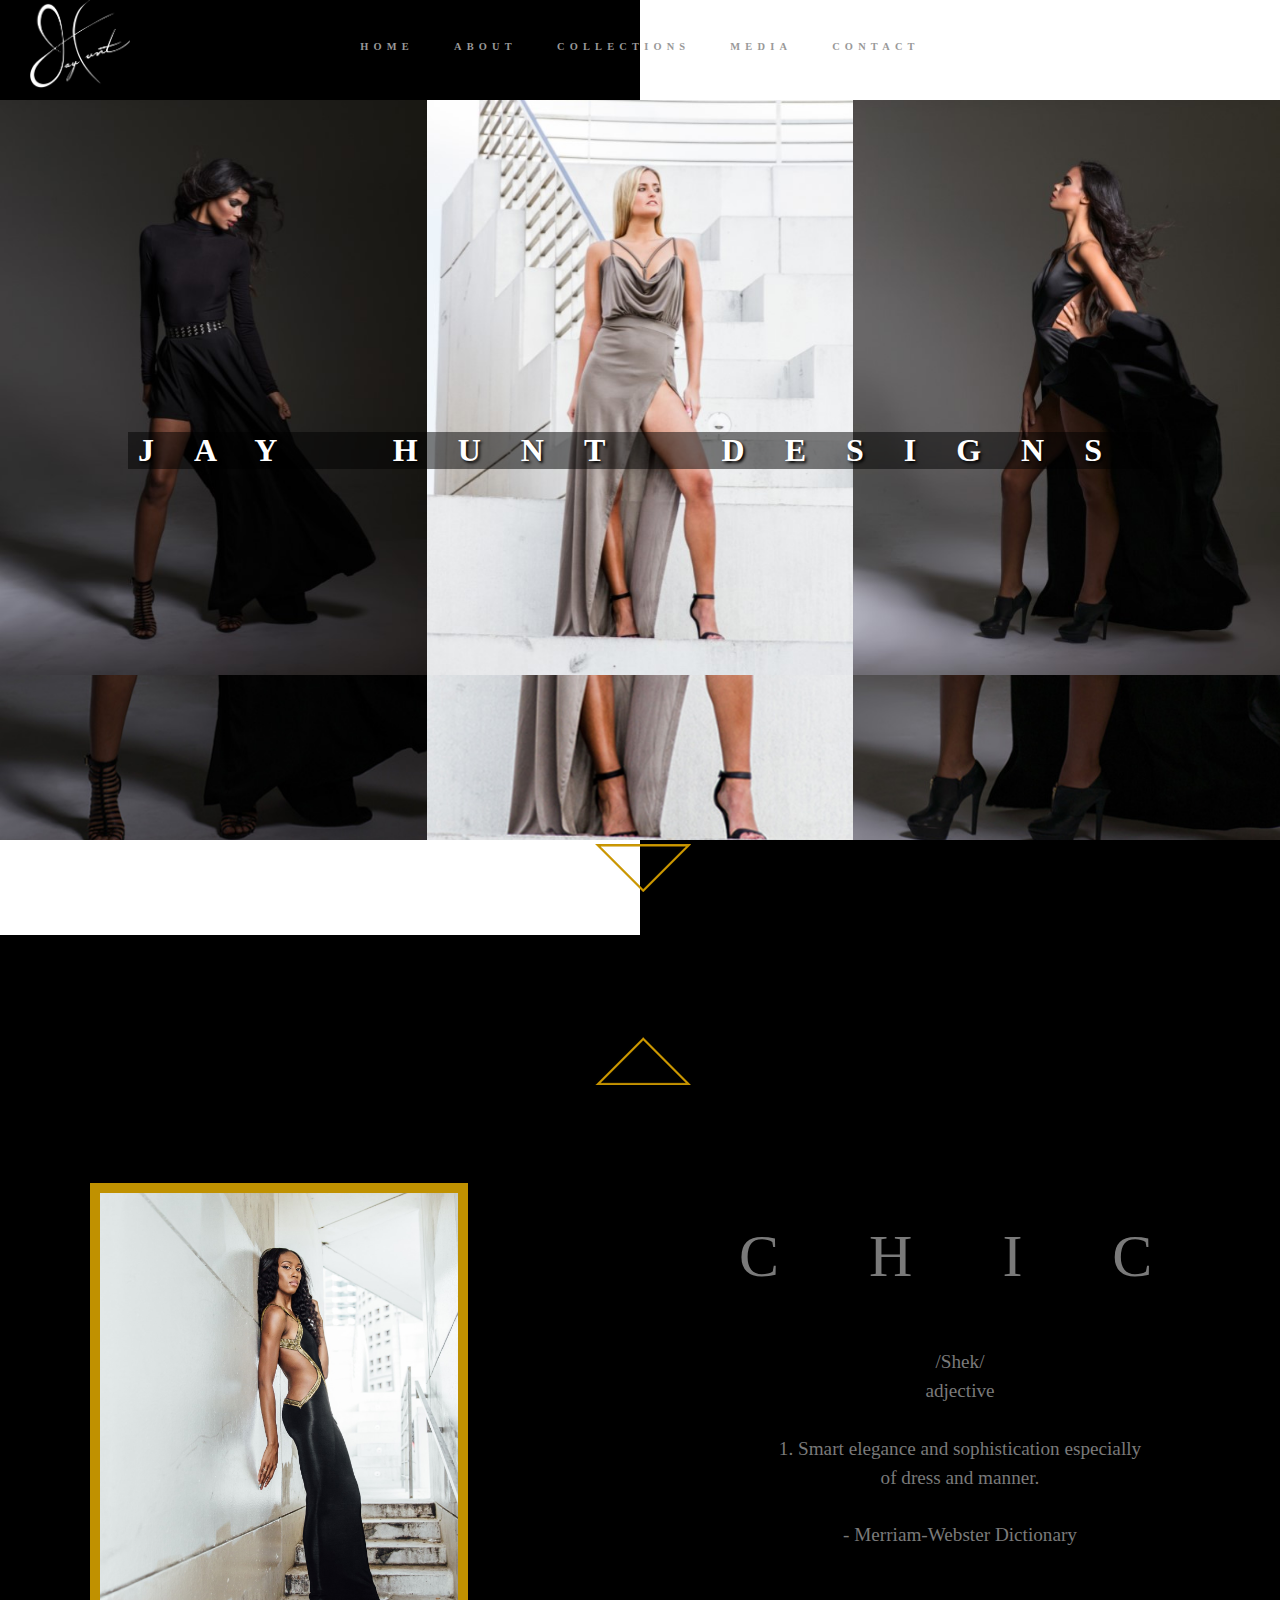
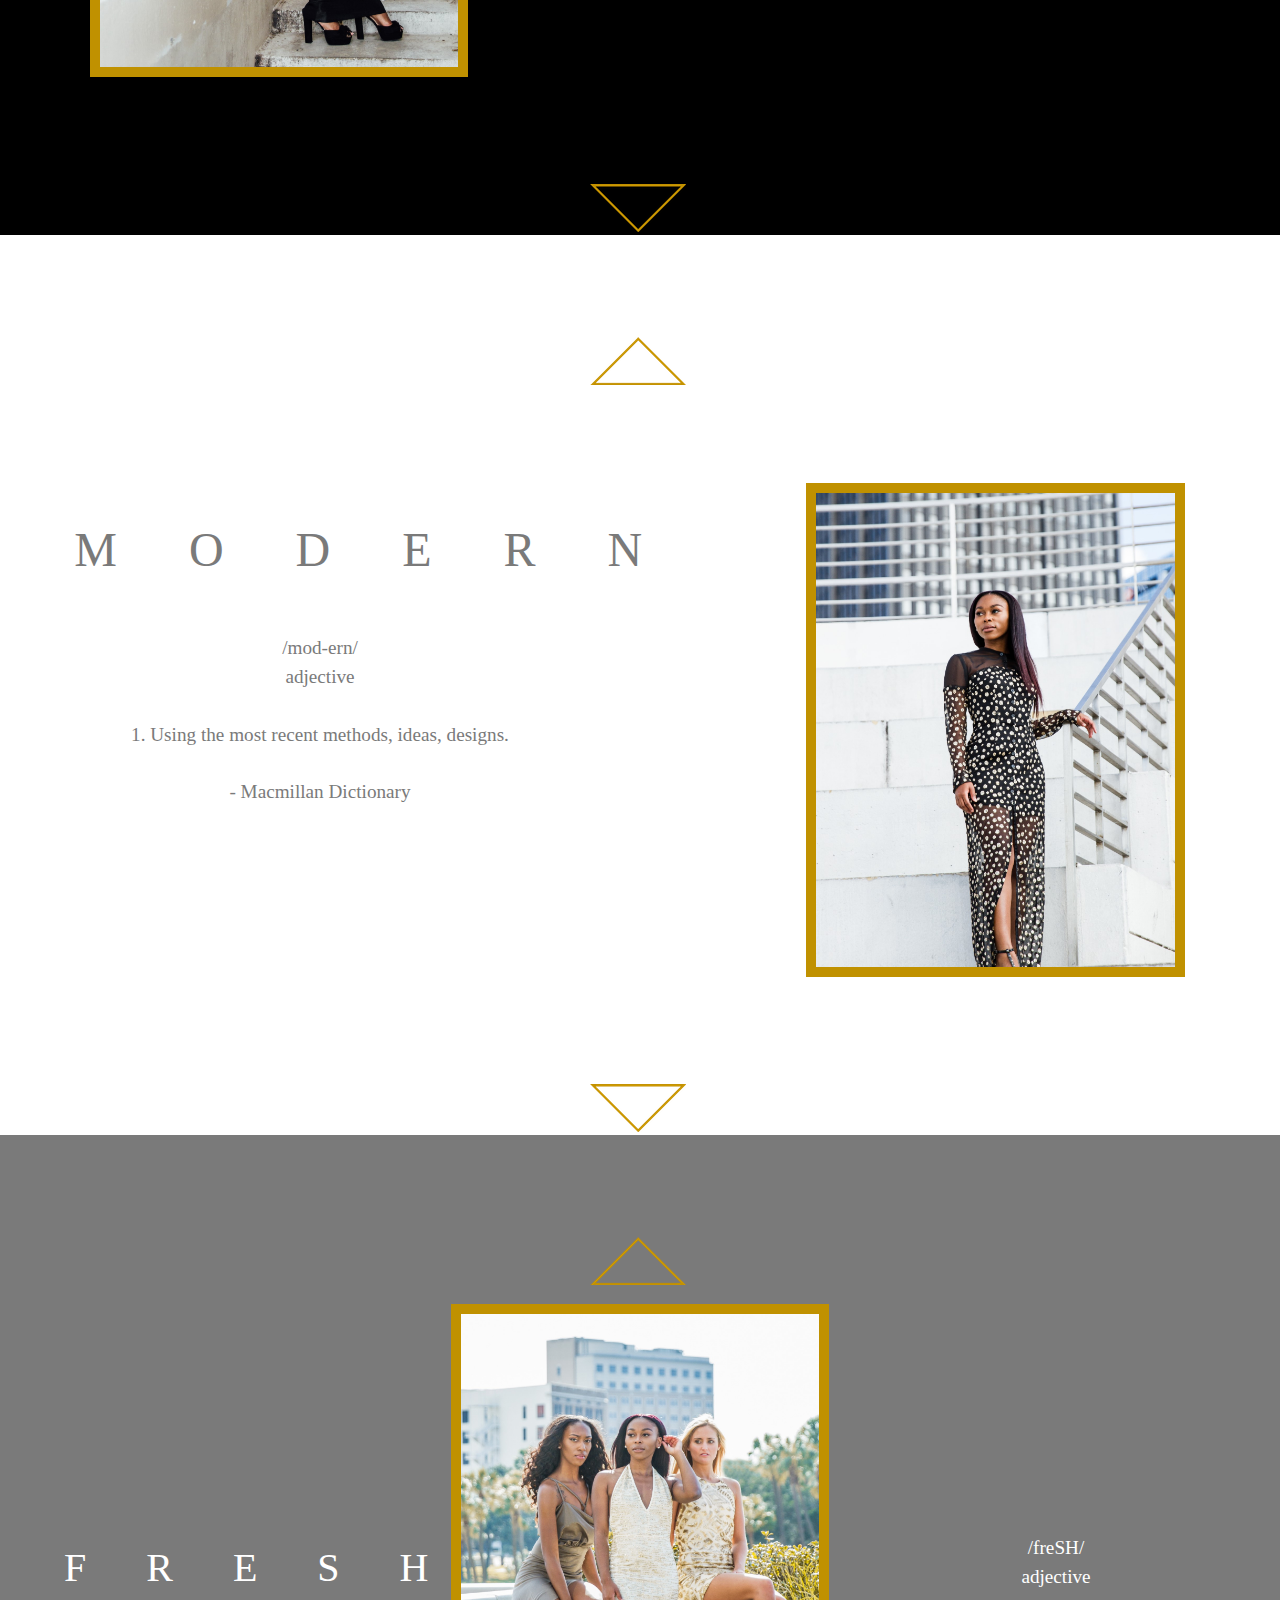
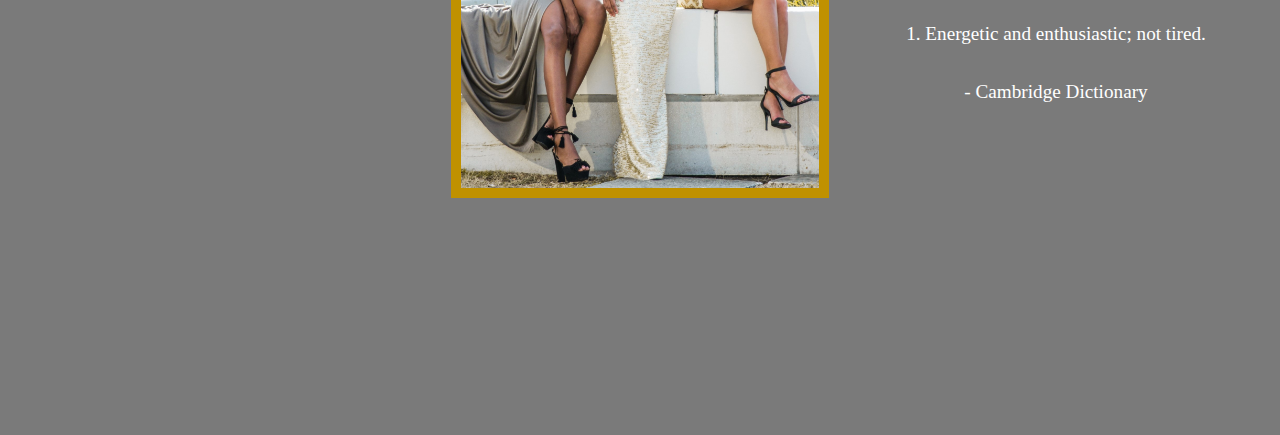
<file: index.html>
<!DOCTYPE html>

<html en-US>

<head>
    <meta charset="utf-8"/>
    <meta name="viewport" content="width=device-width, initial-scale=1.0"/>
    <meta name="author" content="Sharp 9 Media"/>
    <meta name="" content=""/>
    <meta name="keywords" content=""/>
    <title>Jay Hunt Designs - Chic. Modern. Fresh.</title>
    <link rel="stylesheet" href="styles/stylesheet.css"/>
</head>

<body>
    <header>
        <div id="headerCol-left">
          <img src="images/jay-hunt-logo1.jpg" id="header-logo" alt="jay-hunt-logo"/>
        </div>
        <div id="headerCol-right">
            <a class="burger-nav"></a>
            <ul>
                <li><a href="#mediaSection" id="contact">contact</a></li>
                <li><a href="#tourSection" id="media">media</a></li>
                <li><a href="#albumsSection" id="collections">collections</a></li>
                <li><a href="#aboutSection" id="about">about</a></li>
                <li><a href="#homeSection" id="home">home</a></li>
            </ul>
        </div>
    </header>
<!-- Home page div -->    
    <div class="view" id="homeSection">
        <div id="site-title">
            <h1>jay hunt designs</h1>
        </div>
        <div class="banner-container">
            <div class="display-img" id="banner-logo">
            </div>
            <div class="display-img" id="banner-cell1">
                <img src="images/banner-cell1.jpg" id="left" alt="model-in-black1"/>
            </div>
            <div class="display-img" id="banner-cell2">
                <img src="images/banner-cell2.jpg" id="center" alt="model-in-grey"/>
            </div>
            <div class="display-img" id="banner-cell3">
                <img src="images/banner-cell3.jpg" id="right" alt="model-in-black2"/>
            </div>
        </div>
        <div class="navTri" id="downChic">
            <a href="#chicSection" id="chic"><img src="images/nav-tri.png" id="scrollDownChic" alt="scroll-down-chic-section"/></a>
        </div>
        <footer-home>
            <div id="footer-left-col">
                <!-- <h6>&copy; 2017, Jay Hunt Designs<h6> -->
            </div>
            <div id="footer-right-col">
                <!-- <h6>Powered by: Sharp 9 Media.</h6> -->
            </div>
        </footer-home>
    </div>
<!-- Chic page div -->
        <div class="view" id="chicSection">
            <div class="navTri" id="upHome">
                <a href="#homeSection" id="home"><img src="images/nav-tri-up-g.png" id="scrollUpHome" alt="scroll-up-home-section"/></a>
            </div>
            <div class="left-container">
                <img src="images/pic-h01.jpg" class="def-pics" id="chic-pic1" alt="chic-pic"/>
            </div>
            <div class="right-container">
                <h2 id="chic">CHIC</h2>
                <p class="defText"><br><br>/Shek/<br>adjective<br><br>1. Smart elegance and sophistication especially<br>of dress and manner.<br><br>- Merriam-Webster Dictionary</p>
            </div>
            <div class="navTri" id="downModern">
                <a href="#modernSection" id="modern"><img src="images/nav-tri.png" id="scrollDownModern" alt="scroll-down-modern-section"/></a>
            </div>
        </div>
<!-- Modern page div -->
        <div class="view" id="modernSection">
           <div class="navTri" id="upChic">
                <a href="#chicSection" id="chic"><img src="images/nav-tri-up-g.png" id="scrollUpChic" alt="scroll-up-chic-section"/></a>
            </div>
            <div class="left-container">
                <h2 id="modern">MODERN</h2>
                <p class="defText"><br><br>/mod-ern/<br>adjective<br><br>1. Using the most recent methods, ideas, designs.<br><br>- Macmillan Dictionary</p>
            </div>
            <div class="right-container">
                <img src="images/pic-h02.jpg" class="def-pics" id="modern-pic1" alt="chic-pic"/>
            </div>
            <div class="navTri" id="downFresh">
                <a href="#freshSection" id="fresh"><img src="images/nav-tri.png" id="scrollDownFresh" alt="scroll-down-fresh-section"/></a>
            </div>
        </div>
<!-- Fresh page div -->
        <div class="view" id="freshSection">
           <div class="navTri" id="upModern">
                <a href="#modernSection" id="modern"><img src="images/nav-tri-up-g.png" id="scrollUpModern" alt="scroll-up-modern-section"/></a>
            </div>
            <div class="left-container" id="fresh-left">
                <h2 id="fresh">FRESH</h2>
            </div>
            <div class="center-container" id="fresh-center">
                <img src="images/pic-h03.jpg" class="def-pics" id="fresh-pic1" alt="fresh-pic"/>
            </div>
            <div class="right-container" id="fresh-right">
                <p class="defText" id="fresh"><br><br>/freSH/<br>adjective<br><br>1. Energetic and enthusiastic; not tired.
                <br><br>- Cambridge Dictionary</p>
            </div>
        </div>

    <script src="http://code.jquery.com/jquery-1.11.3.min.js"></script>
    <script src="scripts/jquery-3.1.1.min.js"></script>
    <script src="scripts/menu.js"></script>
    <script src="scripts/script.js"></script>

</body>

</html>
</file>
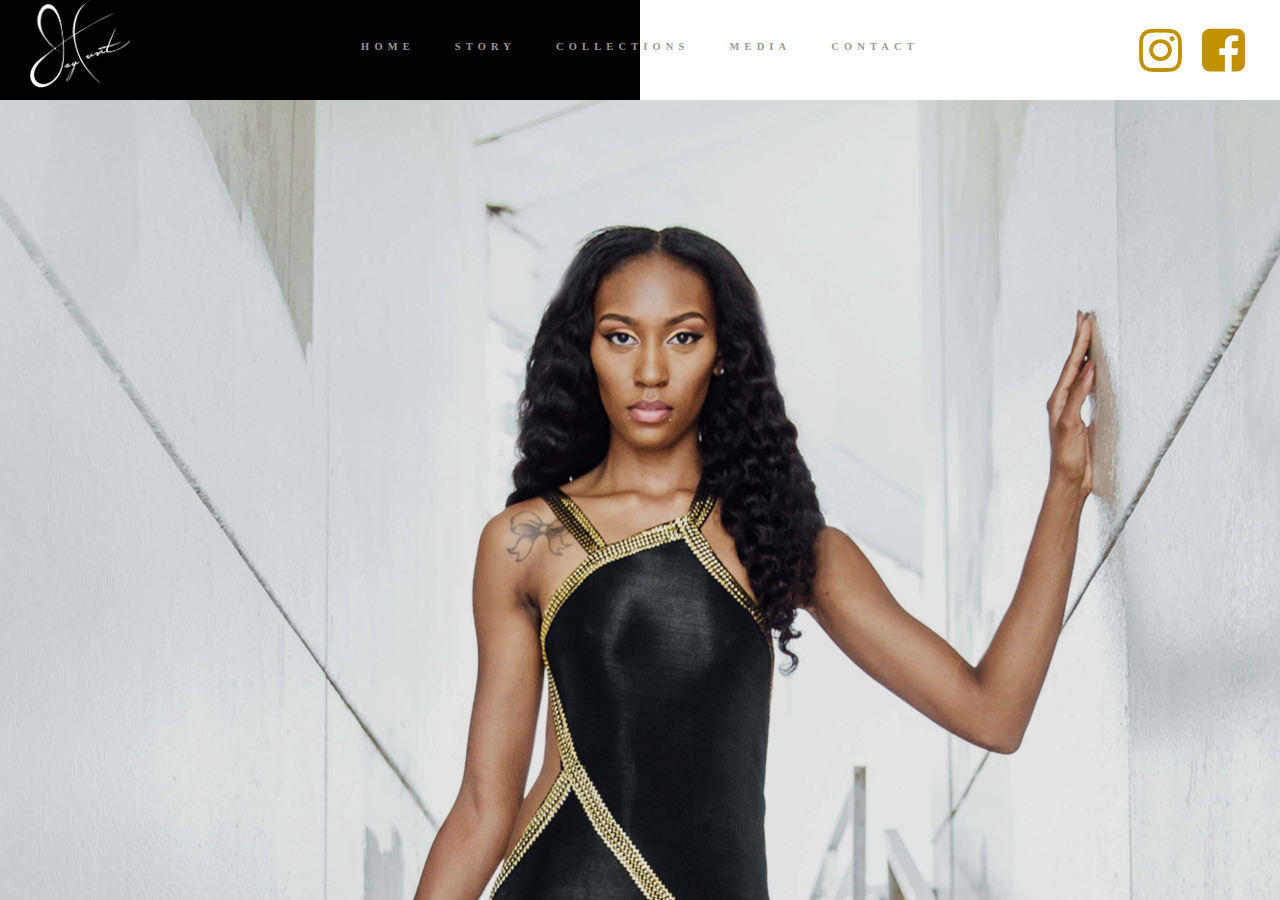
<file: contact.html>
<!DOCTYPE html>

<html en-US>

<head>
    <meta charset="utf-8"/>
    <meta name="viewport" content="width=device-width, initial-scale=1.0"/>
    <meta name="author" content="Sharp 9 Media"/>
    <meta name="keywords" content="fashion, jay hunt designs, lakeland fashion, florida fashion, orlando fashion, tampa fashion, miami fashion, sevyn streeter fashion, fashion designer, jasmine hunter"/>
    <title>Jay Hunt Designs - Contact Us</title>
    <link rel="stylesheet" href="styles/stylesheet.css"/>
    <link rel="stylesheet" href="css/font-awesome.css"/>
</head>

<body>
    <header>
        <div id="headerCol-left">
          <img src="images/jay-hunt-logo1.jpg" id="header-logo" alt="jay-hunt-logo"/>
        </div>
        <div id="headerCol-right">
            <a class="burger-nav"></a>
            <ul>
                <li><a href="contact.html" id="contact">contact</a></li>
                <li><a href="media.html" id="media">media</a></li>
                <li><a href="collections.html" id="collections">collections</a></li>
                <li><a href="story.html" id="story">story</a></li>
                <li><a href="index.html" id="home">home</a></li>
            </ul>
            <div class="social-media">
                <!--<a href="#"><i class="fa fa-twitter-square" aria-hidden="true"></i></a>-->
                <a href="https://www.facebook.com/JayHuntDesigns" target="_blank"><i class="fa fa-facebook-square" aria-hidden="true"></i></a>
                <a href="https://www.instagram.com/jayhuntdesigns" target="_blank"><i class="fa fa-instagram" aria-hidden="true"></i></a>
            </div>
        </div>
    </header>
    <!-- Main Content -->
    <div class="view" id="contact">
        <div class="overlay">
            <div class="textbox-popup" id="contact-text">
                <h3 id="contact-heading">Contact</h3>
                <p>Phone: (863) 602-2342
                <br>
                <a href="mailto:jayhuntdesigns@gmail.com" id="email-link">Email: jayhuntdesigns@gmail.com</a></p>
                <a href="mailto:jayhuntdesigns@gmail.com"><i class="fa fa-envelope" aria-hidden="true"></i></a>
            </div>
        </div>
    </div>
<!-- SCRIPTS -->
    <script src="scripts/jquery-3.1.1.min.js"></script>
    <script src="scripts/menu.js"></script>
    <script src="scripts/script.js"></script>
</body>

</html>
</file>
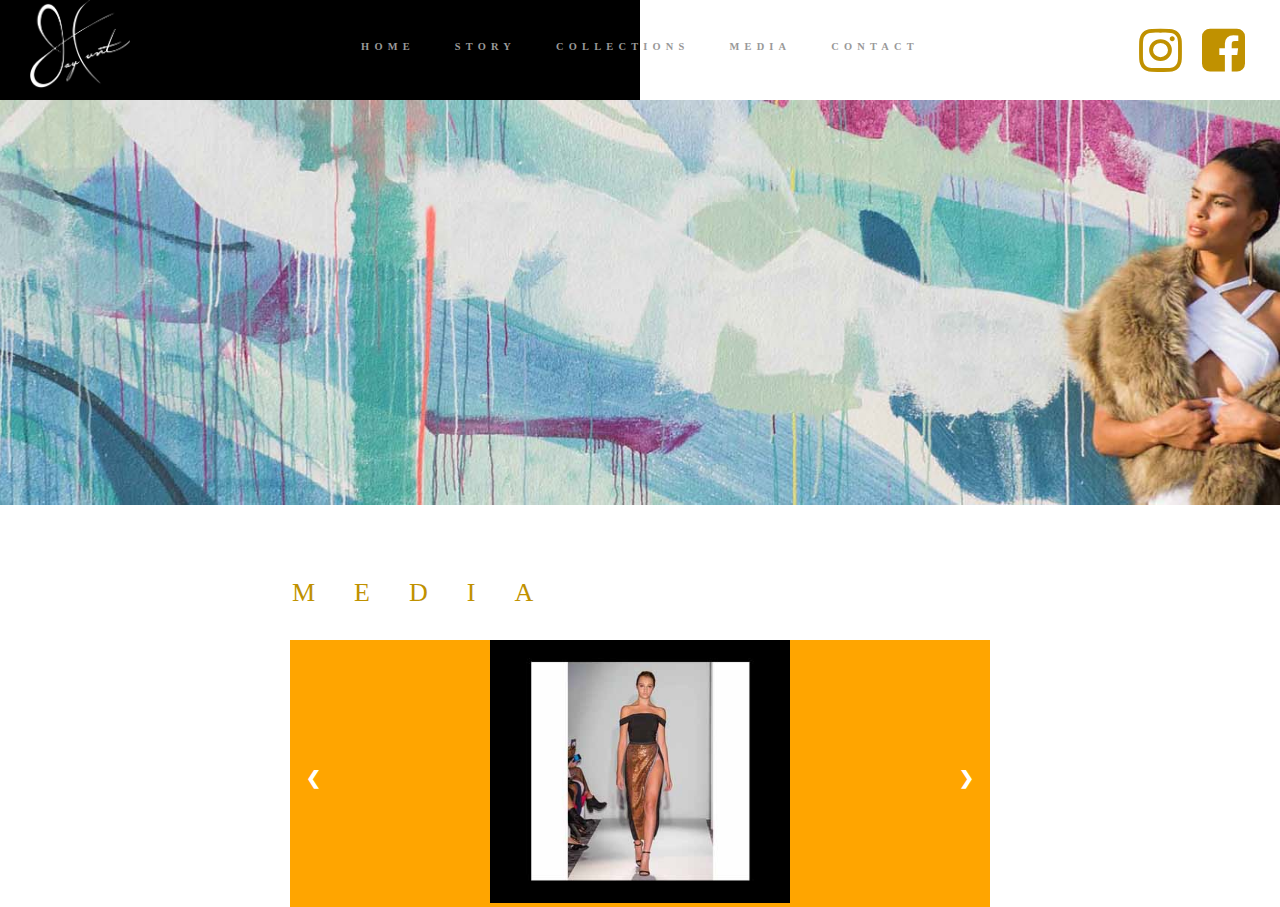
<file: media.html>
<!DOCTYPE html>

<html en-US>

<head>
    <meta charset="utf-8"/>
    <meta name="viewport" content="width=device-width, initial-scale=1.0"/>
    <meta name="author" content="Sharp 9 Media"/>
    <meta name="keywords" content="fashion, jay hunt designs, lakeland fashion, florida fashion, orlando fashion, tampa fashion, miami fashion, sevyn streeter fashion, fashion designer, jasmine hunter"/>
    <title>Jay Hunt Designs - Galleries, Celebrities and More</title>
    <link rel="stylesheet" href="styles/stylesheet.css"/>
    <link rel="stylesheet" href="css/font-awesome.css"/>
</head>

<body>
    <header>
        <div id="headerCol-left">
          <img src="images/jay-hunt-logo1.jpg" id="header-logo" alt="jay-hunt-logo"/>
        </div>
        <div id="headerCol-right">
            <a class="burger-nav"></a>
            <ul>
                <li><a href="contact.html" id="contact">contact</a></li>
                <li><a href="media.html" id="media">media</a></li>
                <li><a href="collections.html" id="collections">collections</a></li>
                <li><a href="story.html" id="story">story</a></li>
                <li><a href="index.html" id="home">home</a></li>
            </ul>
            <div class="social-media">
                <!--<a href="#"><i class="fa fa-twitter-square" aria-hidden="true"></i></a>-->
                <a href="https://www.facebook.com/JayHuntDesigns" target="_blank"><i class="fa fa-facebook-square" aria-hidden="true"></i></a>
                <a href="https://www.instagram.com/jayhuntdesigns" target="_blank"><i class="fa fa-instagram" aria-hidden="true"></i></a>
            </div>
        </div>
    </header>
    <div class="header-banner" id="media-page">
    </div>
    <div class="textbox" id="media-text">
        <h3>MEDIA</h3>
    </div>
<!-- Slide Show -->
    <div class="main-content-container">
    <div class="slideshow-container">
        <div class="mySlides fade">
            <img class="slidePic" src="images/media01.jpg" style="width:100%">
        </div>
        <div class="mySlides fade">
            <img class="slidePic" src="images/media02.jpg" style="width:100%">
        </div>
        <div class="mySlides fade">
            <img class="slidePic" src="images/media03.jpg" style="width:100%">
        </div>
         <div class="mySlides fade">
            <img class="slidePic" src="images/media04.jpg" style="width:100%">
        </div>
        </div>

        <a class="prev" onclick="plusSlides(-1)">&#10094;</a>
        <a class="next" onclick="plusSlides(1)">&#10095;</a>
    </div>
<!-- SCRIPTS -->
    <script src="scripts/jquery-3.1.1.min.js"></script>
    <script src="scripts/menu.js"></script>
    <script src="scripts/script.js"></script>
</body>

</html>
</file>
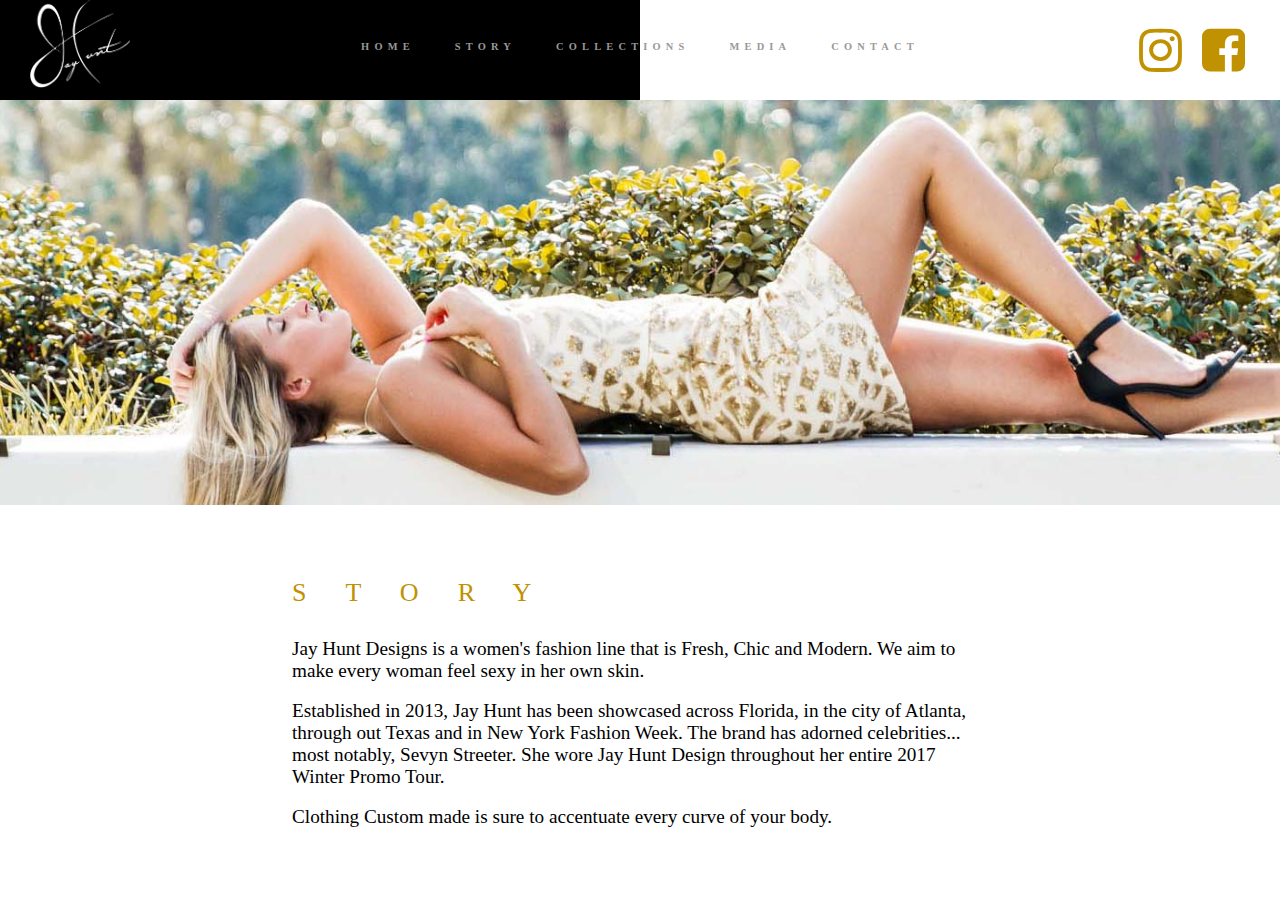
<file: story.html>
<!DOCTYPE html>

<html en-US>

<head>
    <meta charset="utf-8"/>
    <meta name="viewport" content="width=device-width, initial-scale=1.0"/>
    <meta name="author" content="Sharp 9 Media"/>
    <meta name="keywords" content="fashion, jay hunt designs, lakeland fashion, florida fashion, orlando fashion, tampa fashion, miami fashion, sevyn streeter fashion, fashion designer, jasmine hunter"/>
    <title>Jay Hunt Designs - Our Story</title>
    <link rel="stylesheet" href="styles/stylesheet.css"/>
    <link rel="stylesheet" href="css/font-awesome.css"/>
</head>

<body>  
    <header>
        <div id="headerCol-left">
          <img src="images/jay-hunt-logo1.jpg" id="header-logo" alt="jay-hunt-logo"/>
        </div>
        <div id="headerCol-right">
            <a class="burger-nav"></a>
            <ul>
                <li><a href="contact.html" id="contact">contact</a></li>
                <li><a href="media.html" id="media">media</a></li>
                <li><a href="collections.html" id="collections">collections</a></li>
                <li><a href="story.html" id="story">story</a></li>
                <li><a href="index.html" id="home">home</a></li>
            </ul>
            <div class="social-media">
                <!--<a href="#"><i class="fa fa-twitter-square" aria-hidden="true"></i></a>-->
                <a href="https://www.facebook.com/JayHuntDesigns" target="_blank"><i class="fa fa-facebook-square" aria-hidden="true"></i></a>
                <a href="https://www.instagram.com/jayhuntdesigns" target="_blank"><i class="fa fa-instagram" aria-hidden="true"></i></a>
            </div>
        </div>
    </header>
        <div class="header-banner" id="story-page">
        </div>
        <div class="textbox" id="about-text">
            <h3>STORY</h3>
            <p>Jay Hunt Designs is a women's fashion line that is Fresh, Chic and Modern. We aim to make every woman feel sexy in her own skin.</p> 
            <br/>
            <p>Established in 2013, Jay Hunt has been showcased across Florida, in the city of Atlanta, through out Texas and in New York Fashion Week. The brand has adorned celebrities... most notably, Sevyn Streeter. She wore Jay Hunt Design throughout her entire 2017 Winter Promo Tour.</p>
            <br>
            <p>Clothing Custom made is sure to accentuate every curve of your body.</p>
        </div>
<!-- SCRIPTS -->
    <script src="scripts/jquery-3.1.1.min.js"></script>
    <script src="scripts/menu.js"></script>
    <script src="scripts/script.js"></script>
</body>

    </html>
</file>
<file: styles/stylesheet.css>
/* ========== Browser Reset ========== */

html, body, div, span, applet, object, iframe,
h2, h3, h4, h5, h6, p, blockquote, pre,
a, abbr, acronym, address, big, cite, code,
del, dfn, em, img, ins, kbd, q, s, samp,
small, strike, strong, sub, sup, tt, var,
b, u, i, center,
dl, dt, dd, ol, ul, li,
fieldset, form, label, legend,
table, caption, tbody, tfoot, thead, tr, th, td,
article, aside, canvas, details, embed, 
figure, figcaption, footer, header, hgroup, 
menu, nav, output, ruby, section, summary,
time, mark, audio, video {
    margin: 0;
    padding: 0;
    border: 0;
    font-size: 100%;
    font: inherit;
    vertical-align: baseline;
}

html, body {
	height: 100%;
}

/*==================== Font sizings/stylings ===========================*/

h1 {
	margin: 0;
	border: 0;
	padding: 0;
	text-align: center;
	size: 1.85em;
	color: #ffffff;

	text-transform: uppercase;
	letter-spacing: 1.5em;
	word-spacing: 2em;
	text-shadow: #000000 2px 2px 3px;
}

h2 {
	margin: 0;
	border: 0;
	padding-top: 30%;
	text-align: center;
	font-size: 3.75em;
	color: #7a7a7a;
    letter-spacing: 1.5em;
	text-transform: uppercase;
}

h2#chic {
	position: relative;
	right: -6%;
}

h2#modern {
	position: relative;
	left: 2%;
}

h2#fresh {
	position: relative;
	top: 20%;
	color: #ffffff;
	font-size: 3em;
	text-align: center;
}

h3 {
    color: rgb(192, 145, 0);
    font-size: 26px;
    text-transform: uppercase;
    letter-spacing: 1.5em;
    word-spacing: 2em;
    margin-bottom: 30px;
}

h4 {
    color: #ffffff;
    font-size: 60px;
    margin-left: 15px;
    margin-bottom: 30px;
    text-shadow: 3px 4px 7px #222222;
}

p {
    font-size: 1.2em;
}

p.defText {
	color: #7a7a7a;
	font-size: 1.2em;
	text-align: center;
	line-height: 1.5em;
}

p.defText#fresh {
	position: relative;
	top: 39%;
	color: #ffffff;
}

span#white {
    color: #ffffff;
}

/* ========== MAIN ========== */

#home-overlay {
    position: absolute;
    top: 0;
    left: 0;
    height: 100%;
    width: 100%;
    background-color: red;
    overflow: hidden;
    z-index: 5000;
}

.overlay {
    width: 100%;
    height: 100%;
    background-color: rgba(0, 0, 0, .10);
    overflow: hidden;
}

img.header-banner01 {
    width: 100%;
    position: relative;
    text-align: center;
    top: 100px;
}

/* ========== KEYFRAMES ========== */

@keyframes pulse {
    0% {transform: scale(1)}
    100% {transform: scale(1.25)}
}

@keyframes turn {
  0% {transform: rotateX(0deg)}
  100% {transform: rotateX(360deg)}
}

@keyframes contactPop-up {
    0% {transform: translateY("")}
    100% {transform: translateY(-85%);}
}

/* ------------------Header and navigation bar -------------------*/

header {
	position: fixed;
	width: 100%;
	height: 100px;
	/*margin: auto;*/
	background-color: #000000;
	z-index: 2000;
	/*opacity: .5;*/
}

#headerCol-left {
	float: left;
	width: 40%;
	height: 100px;
	background-color: #000000;
	padding-left: 30px;
}

img#header-logo {
	width: 100px;
}

#headerCol-right {
	width: 50%;
	height: 100px;
    float: right;
    background-color: #ffffff;
}

#headerCol-right img {
	margin-left: 10px;
    float: right;
}

#headerCol-right img:hover {
    opacity: .50;
 
    -webkit-transition: opacity .4s;
    -moz-transition: opacity .4s;
    -o-transition: opacity .4s;
    transition: opacity .4s;
}

#headerCol-right ul {
    position: absolute;
    right: 50%;
    transform: translateX(50%);
    list-style-type: none;
    /*background-color: rgb(192, 145, 0);*/
    margin: 0;
    padding: 0;
    overflow: hidden;
}

#headerCol-right ul li {
    float: right;
}

#headerCol-right ul li a {
	display: block;
	font-size: 1em;
    font-weight: bold;
	letter-spacing: .5em;
	text-transform: uppercase;
	color: #999999;
	text-align: center;
	text-decoration: none;
	padding: 41px 25px;
}

#headerCol-right ul li:hover {
	background-color: rgb(192, 145, 0);

	-webkit-transition: background-color .4s;
    -moz-transition: background-color .4s;
    -o-transition: background-color .4s;
    transition: background-color .4s;
}

#headerCol-right ul li a:hover {
    color: #ffffff;
}

#headerCol-right i {
    position: relative;
    right: 25px;
    top: -85px;
    float: right;
    display: inline-block;
    font-size: 50px;
    padding: 10px;
    color: rgb(192, 145, 0);
}

#headerCol-right i:hover {
    color: black;
}

.social-media {
    position: absolute;
    top: 100px;
    right: 0px;
}

header:after {
	content: "";
	display: block;
	clear: both;
}

/* ------------------ Home Section -------------------*/

/*.wrapper {
	height: 100%;
	background-color: #ccc;
}*/

.view {
	height: 100%;
    width: 100%;
}

.view#homeSection {
    background-color: #000000;
}

#site-title {
	background-color: rgba(0, 0, 0, 0.50);
	position: relative;
	width: 72%;
	top: 48%;
	margin: 0 auto;
	z-index: 1000;
}

.banner-container {
	height: 88.7%;
	width: 100%;
	background-color: #000000;
}

.display-img {
	display: inline-block;
}

.display-img#banner-logo {
   display: none;
   width: 50%;
   float: left;
}

.display-img#banner-cell1 {
    position: relative;
    top: 5%;
	height: 95%;
	width: 33.33333%;
    background: url(../images/banner-cell1.jpg) center no-repeat;
    background-size: cover;
	float: left;
}

.display-img#banner-cell2 {
    position: relative;
    top: 5%;
	height: 95%;
	width: 33.33333%;
    background: url(../images/banner-cell2.jpg) center no-repeat;
    background-size: cover;
	float: left;
}

.display-img#banner-cell3 {
    position: relative;
    top: 5%;
	height: 95%;
	width: 33.33333%;
    background: url(../images/banner-cell3.jpg) center no-repeat;
    background-size: cover;
	float: left;
}

img#logo {
	display: none;
	width: 100%;
}

img#left {
	width: 100%;
}

img#center {
	width: 100%;
}

img#right {
	width: 100%;
}

.banner-container:after {
	content: "";
	display: block;
	clear: both;
}

.navTri {
    animation: pulse 1.25s both infinite;
}

.navTri#downChic {
    position: absolute;
    top: 93.8%;
    left: 47.5%;
    z-index: 100;
}

.navTri#downChic:hover {
	opacity: .5;

	-webkit-transition: opacity .4s;
    -moz-transition: opacity .4s;
    -o-transition: opacity .4s;
    transition: opacity .4s;
}

footer-home, {
    height: 100px;
    width: 100%;
    position: absolute;
    bottom: 0;
}

#footer-left-col {
    height: 100px;
    width: 50%;
    background-color: #ffffff;
    float: left;
}

#footer-right-col {
    height: 100px;
    width: 50%;
    background-color: #000000;
    float: right;
}

/* ========== Chic Section ========== */

.view#chicSection {
	background-color: #000000;
	overflow-y: hidden;
}

.navTri#upHome {
	width: 100px;
    position: relative;
    top: 11.3%;
    left: 47.5%;
}
.navTri#upHome:hover {
	opacity: .5;

	-webkit-transition: opacity .4s;
    -moz-transition: opacity .4s;
    -o-transition: opacity .4s;
    transition: opacity .4s;
}

.left-container {
	position: relative;
	top: 9%;
	left: 5%;
	width: 40%;
	height: auto;
	float: left;
}

img.def-pics {
	width: 74%;
	position: relative;
	margin: 0 auto;
	border: solid 10px rgb(192, 145, 0);
}

img.def-pics#chic-pic1 {
	left: 5%;
}

.right-container {
	position: relative;
	top: 9%;
	right: 5%;
	width: 40%;
	height: auto;
	/*background-color: rgb(192, 145, 0);*/
	float: right;
}

img.dec1 {
    position: relative;
    left: 31%;
    width: 300px;
}

.navTri#downModern {
	width: 100px;
    position: relative;
    top: 88.5%;
    margin: 0 auto;
}

.navTri#downModern:hover {
	opacity: .5;

	-webkit-transition: opacity .4s;
    -moz-transition: opacity .4s;
    -o-transition: opacity .4s;
    transition: opacity .4s;
}

img#downModern {
	margin: auto;
}

/* ========== Modern Section ==========*/

.view#modernSection {
	background-color: #ffffff;
	overflow-y: hidden;
}

.navTri#upChic {
	width: 100px;
    position: relative;
    top: 11.3%;
    margin: 0 auto;
}

.navTri#upChic:hover {
	opacity: .5;

	-webkit-transition: opacity .4s;
    -moz-transition: opacity .4s;
    -o-transition: opacity .4s;
    transition: opacity .4s;
}

img.def-pics#modern-pic1 {
	left: 20%;
}

.navTri#downFresh {
	width: 100px;
    position: relative;
    top: 88.5%;
    margin: 0 auto;

}.navTri#downFresh:hover {
	opacity: .5;

	-webkit-transition: opacity .4s;
    -moz-transition: opacity .4s;
    -o-transition: opacity .4s;
    transition: opacity .4s;
}

.navTri#downModern:hover {
	opacity: .5;

	-webkit-transition: opacity .4s;
    -moz-transition: opacity .4s;
    -o-transition: opacity .4s;
    transition: opacity .4s;
}

/* ======== Fresh ========== */

.view#freshSection {
	background-color: #7a7a7a;
	overflow-y: hidden;
}

.navTri#upModern {
	width: 100px;
    position: relative;
    top: 11.3%;
    margin: 0 auto;
}

.navTri#upModern:hover {
	opacity: .5;

	-webkit-transition: opacity .4s;
    -moz-transition: opacity .4s;
    -o-transition: opacity .4s;
    transition: opacity .4s;
}

.left-container#fresh-left {
    top: 15%;
    height: 70%;
    width: 25%;
    float: left;
}

.center-container#fresh-center {
    position: relative;
    top: 13%;
    height: auto;
    width: 40%;
    margin: auto;
}

img#fresh-pic1 {
	margin: auto;
	display: block;
}

.right-container#fresh-right {
    position: relative;
    height: 70%;
    width: 25%;
    top: -69%;
}

img.dec2 {
    display: none;
}

/* ========== STORY PAGE ========== */

.header-banner#story-page {
    position: relative;
    top: 100px;
    width: 100%;
    height: 45%;
    background: url("../images/header-banner01.jpg") center no-repeat;
    background-size: cover;
}

.textbox {
    width: 736px;
    position: relative;
    top: 17%;
    margin: auto;
    padding: 20px;
}

/* ========== COLLECTIONS PAGE ========== */

.view#collections {
    background: url("../images/collections-bg.jpg") center no-repeat;
    background-size: cover;
}

/* ---------- Timer ---------- */

#del-countdown {
  width: 850px;
  position: relative;
  top: 67%;
  left: 32%;
}

#clock span {
  float: left;
  text-align: center;
  font-size: 64px;
  margin: 0 2.5%;
  color: #fff;
  padding: 20px;
  width: 15%;
  border-radius: 20px;
  box-sizing: border-box;
}

#clock span:nth-child(1) {
  background: #000000;
}

#clock span:nth-child(2) {
  background: #7a7a7a;
}

#clock span:nth-child(3) {
  background: rgb(192, 145, 0);
}

#clock span:nth-child(4) {
  background: #7a7a7a;
}

#clock:after {
  content: "";
  display: block;
  clear: both;
}

#units span {
  float: left;
  width: 16.7%;
  text-align: center;
  margin-top: 30px;
  color: #ddd;
  /*background: rgba(0, 0, 0, .37);*/
  padding: 15px;
  text-transform: uppercase;
  font-size: 20px;
  letter-spacing: 2px;
  text-shadow: 1px 1px 1px rgba(10, 10 ,10 ,0.7);
}

span.turn {
  animation: turn 0.7s ease forwards;
}

/* ========== MEDIA PAGE ========== */

.header-banner#media-page {
    position: relative;
    top: 100px;
    width: 100%;
    height: 45%;
    background: url("../images/header-banner02.jpg") center no-repeat;
    background-size: cover;
}

/* ----- Slide Show ----- */

* {box-sizing:border-box}

.main-content-container {
    position: relative;
    top: 15%;
    width: 700px;
    margin: auto;
    background: orange;
}

/* Slideshow container */
.slideshow-container {
  max-width: 300px;
  position: relative;
  top: 15%;
  margin: auto;
}

.mySlides {
    display: none;
}

img.slidePic {
    width: 50%;
}

/* Next & previous buttons */
.prev, .next {
  cursor: pointer;
  position: absolute;
  top: 50%;
  width: auto;
  margin-top: -22px;
  padding: 16px;
  color: white;
  font-weight: bold;
  font-size: 18px;
  transition: 0.6s ease;
  border-radius: 0 3px 3px 0;
}

/* Position the "next button" to the right */
.next {
  right: 0;
  border-radius: 3px 0 0 3px;
}

/* Fading animation */
.fade {
  -webkit-animation-name: fade;
  -webkit-animation-duration: 1.5s;
  animation-name: fade;
  animation-duration: 1.5s;
}

@-webkit-keyframes fade {
  from {opacity: .6} 
  to {opacity: 1}
}

@keyframes fade {
  from {opacity: .6} 
  to {opacity: 1}
}

/* ========== CONTACT PAGE ========== */

.view#contact {
    background: url("../images/contact-bg.jpg") center no-repeat;
    background-size: cover;
}

.textbox-popup#contact-text {
    width: 700px;
    height: 175px;
    position: relative;
    background-color: rgba(255, 255, 255, 0.90);
    bottom: -100%;
    margin: auto;
    padding: 20px;
    border-radius: 20px;
    text-align: center;
    animation: contactPop-up 1.5s .65s both;
}

.textbox-popup#contact-text a#email-link {
    text-decoration: none;
    color: #000000;
}

.textbox#contact-text a#email-link:hover {
    color: rgb(192, 145, 0);
}

i.fa.fa-envelope {
    font-size: 50px;
    color: #000000;
}

i.fa.fa-envelope:hover {
    color: rgb(192, 145, 0);
}

/* ========== Media Queries ========== */

    /* ========== Landing Page ========== */

        /*---------- Max Width 1700px ----------*/

        @media screen and (max-width: 1700px) {
            #headerCol-right ul li a {
                display: block;
                font-size: .75em;
                font-weight: bold;
                letter-spacing: .5em;
                text-transform: uppercase;
                color: #999999;
                text-align: center;
                text-decoration: none;
                padding: 41px 25px;
            }

            h1 {
                size: 1.85em;
                letter-spacing: 1.5em;
                word-spacing: .75em;
            }

            .navTri#downChic {
                position: absolute;
                top: 93.8%;
                left: 46.5%;
                z-index: 100;
            }
        }

        /*---------- Max Width 1440px ----------*/

        @media screen 
            and (max-width: 1440px)
            and (orientation: landscape) {

            .display-img#banner-cell1 {
                position: relative;
                top: 45px;
                height: 95%;
                width: 33.33333%;
                background: url(../images/banner-cell1b-tablet-landscape.jpg) no-repeat;
                background-size: cover;
                float: left;
            }

            .display-img#banner-cell2 {
                height: 95%;
                width: 33.33333%;
                position: relative;
                top: 45px;
                background: url(../images/banner-cell2b-tablet-landscape.jpg) no-repeat;
                background-size: cover;
                float: left;
            }

            .display-img#banner-cell3 {
                position: relative;
                top: 45px;
                height: 95%;
                width: 33.33333%;
                background: url(../images/banner-cell3b-tablet-landscape.jpg) no-repeat;
                background-size: cover;
                float: left;
            }

            #headerCol-right ul li a {
                padding: 41px 20px;
            }

            #site-title {
                background-color: rgba(0, 0, 0, 0.50);
                position: relative;
                width: 80%;
                top: 47%;
            }

            .navTri#upHome {
                width: 100px;
                position: relative;
                top: 11.3%;
                left: 46.5%;
            }

            .navTri#downChic {
                position: absolute;
                top: 93.8%;
                left: 46.5%;
                z-index: 100;
            }

            img.dec1 {
                position: relative;
                left: 25%;
                width: 300px;
            }

            #del-countdown {
              left: 28%;
            }

            h2#modern {
                position: relative;
                font-size: 3em;
            }

            h2#fresh {
                position: relative;
                top: 20%;
                color: #ffffff;
                font-size: 2.5em;
                text-align: center;
            }

            img#fresh-pic1 {
                margin: auto;
                display: block;
            }

            .right-container#fresh-right {
                position: relative;
                height: 70%;
                width: 25%;
                top: -50%;
            }

            img.dec2 {
                display: block;
                position: absolute;
                left: 32.5%;
            }
        }

        /* ---------- Max Width 1366px ---------- */

        @media screen and (max-width: 1366px) {
            #site-title {
                    background-color: rgba(0, 0, 0, 0.50);
                    position: relative;
                    width: 80%;
                    top: 48%;
                    margin: 0 auto;
                    z-index: 1000;
                } 

            h1 {
                size: .70em;
                color: #ffffff;

                text-transform: uppercase;
                letter-spacing: 1.25em;
                word-spacing: .90em;
                text-shadow: #000000 2px 2px 3px;
            }

            .left-container {
                position: relative;
                top: 9%;
                height: 80%;
            }

            img.def-pics {
                width: 74%;
                position: relative;
                top: 16%;
            }

            .right-container {
                position: relative;
                top: 9%;
                height: 80%;
            }

            img.dec2 {
                left: 31.5%;
            }
        }

        /* ---------- Max Width 1339px ---------- */

        @media screen and (max-width: 1339px) {
            #headerCol-right ul li a {
                font-size: .65em;
                padding: 41px 20px;
            }
        }

        /*---------- Max Width 1225px ----------*/

        @media screen and (max-width: 1225px) {
            #headerCol-right ul li a {
                font-size: .65em;
                padding: 41px 15px;
            }
        }

        /*---------- Max Width 1024px ---------- */

        @media screen 
        and (max-width: 1024px) 
        and (orientation: landscape) {

        	.view {
        		width: 100%;
        	}

        	#site-title {
	            background-color: rgba(0, 0, 0, 0.50);
	            position: relative;
	            width: 80%;
	            top: 48%;
	            margin: 0 auto;
	            z-index: 1000;
            }            

        	h1 {
	            margin: 0;
	            border: 0;
	            padding-left: 3%;
	            text-align: center;
	            size: .5em;
	            color: #ffffff;

	            text-transform: uppercase;
	            letter-spacing: .85em;
	            word-spacing: .50em;
	            text-shadow: #000000 2px 2px 3px;
            }

            h2#chic {
                position: relative;
                right: -7.5%;
                font-size: 3em;
            }

            h2#fresh {
                position: relative;
                top: 20%;
                color: #ffffff;
                font-size: 3em;
                text-align: center;
            }

            h2#modern {
                position: relative;
                font-size: 2em;
            }

            img.dec1 {
                position: relative;
                left: 27%;
                width: 200px;
            }

            h2#fresh {
                position: relative;
                font-size: 2em;
                left: -7%;
            }

            #fresh-decor {
                position: relative;
                top: 10%;
            }

            img.dec2 {
                position: relative;
                top: 10%;
                left: 13%;
                width: 250px;
            }

            header {
	            position: fixed;
	            width: 100%;
	            height: 75px;
	            margin: auto;
	            background-color: #000000;
	            z-index: 2000;
            }

            img.header-banner01 {
                position: relative;
                top: 75px;
            }

            #headerCol-left {
            	float: left;
            	width: 20%;
            	height: 75px;
            	background-color: #000000;
            	padding-left: 30px;
            }

            img#header-logo {
            	width: 70px;
                margin-top: 6px;
            }

            #headerCol-right {
            	width: 50%;
            	height: 75px;
                float: right;
                background-color: #ffffff;
            }

            #headerCol-right ul {
                list-style-type: none;
                width: 516px;
                margin: 0;
                padding: 0;
                overflow: hidden;
                float: left;
                }

            #headerCol-right ul li a {
	            font-size: .7em;
	            letter-spacing: .45em;
	            color: #999999;
	            padding: 33px 9px;

            }

            .social-media {
                top: 88px;
                right: 0px;
                height: 50px;*/
            }

            i.fa {
                font-size: 30px;
                width: 40px;
                position: absolute;
                top: -5px;
            }

            .fa-instagram {
                margin-right: 25px;
            }

            .banner-container {
            	width: 100%;
            	position: relative;
            	top: -52px;           
	        }

	        .display-img#banner-cell1 {
                position: relative;
                top: 87px;
                height: 95%;
                width: 33.33333%;
                background: url(../images/banner-cell1b-tablet-landscape.jpg) no-repeat;
                background-size: cover;
                float: left;
            }

            .display-img#banner-cell2 {
                height: 95%;
                width: 33.33333%;
                position: relative;
                top: 87px;
                background: url(../images/banner-cell2b-tablet-landscape.jpg) no-repeat;
                background-size: cover;
                float: left;
            }

            .display-img#banner-cell3 {
                position: relative;
                top: 87px;
                height: 95%;
                width: 33.33333%;
                background: url(../images/banner-cell3b-tablet-landscape.jpg) no-repeat;
                background-size: cover;
                float: left;
            }

            .navTri#downChic {
                top: 94.8%;
                left: 47%;
                z-index: 100;
            }

            img#scrollDownChic {
                width: 65px;
            }

            .navTri#upHome {
                left: 47%;
                z-index: 100;
            }

            img#scrollUpHome {
                width: 65px;
            }

            .navTri#downModern {
                left: 3%;
                z-index: 100;
            }

            img#scrollDownModern {
                width: 65px;
            }

            .navTri#upChic {
                left: 2%;
                z-index: 100;
            }

            img#scrollUpChic {
                width: 65px;
            }

            .navTri#downFresh {
                left: 3%;
                z-index: 100;
            }

            img#scrollDownFresh {
                width: 65px;
            }

            .navTri#upModern {
                left: 2%;
                z-index: 100;
            }

            img#scrollUpModern {
                width: 65px;
            }

            .header-banner#story-page {
                position: relative;
                top: 75px;
                width: 100%;
                height: 35%;
                background: url("../images/header-banner01-tablet-portrait.jpg") center no-repeat;
                background-size: cover;
            }

            .header-banner#media-page {
                position: relative;
                top: 75px;
                width: 100%;
                height: 35%;
                background: url("../images/header-banner02-tablet-portrait.jpg") center no-repeat;
                background-size: cover;
            }

            #del-countdown {
                width: 850px;
                position: relative;
                top: 60%;
                left: 18%; 
            } 

            i.fa.fa-envelope {
                position: relative;
                top: 90%;
            }            
        }

        @media screen 
        and (max-width: 1024px)
        and (orientation: portrait) {
            #site-title {
                background-color: rgba(0, 0, 0, 0.50);
                position: relative;
                width: 100%;
                top: 95px;
                margin: 0px 0px 27px 0px;
                z-index: 1000;
            }            

            h1 {
                margin: 0;
                border: 0;
                padding-left: 3%;
                text-align: center;
                size: .5em;
                color: #ffffff;

                text-transform: uppercase;
                letter-spacing: .85em;
                word-spacing: .50em;
                text-shadow: #000000 2px 2px 3px;
            }

            header {
                position: fixed;
                width: 100%;
                height: 95px;
                margin: auto;
                background-color: #000000;
                z-index: 2000;
            }

            i.fa {
                font-size: 1.25rem;
            }

            .fa-facebook-square {
                margin-left: 25px;
            }

            img.header-banner01 {
                position: relative;
                top: 75px;
            }

            #headerCol-left {
                float: left;
                width: 20%;
                height: 95px;
                background-color: #000000;
                padding-left: 30px;
            }

            img#header-logo {
                width: 70px;
                margin-top: 15px;
            }

            #headerCol-right {
                width: 50%;
                height: 95px;
                float: right;
                background-color: #ffffff;
            }

            #headerCol-right ul {
                list-style-type: none;
                width: 516px;
                margin: 0;
                padding: 0;
                overflow: hidden;
                float: left;
                }

            #headerCol-right ul li a {
                font-size: .7em;
                letter-spacing: .45em;
                color: #999999;
                padding: 43px 9px;

            }

            .social-media {
                top: 98px;
                right: 0px;
                height: 50px;*/
            }

            i.fa {
                font-size: 30px;
                width: 40px;
                position: absolute;
                top: -5px;
            }

            .display-img#banner-cell1 {
                position: relative;
                top: 20px;
                height: 33%;
                width: 100%;
                background: url(../images/banner-cell1b-tablet-portrait.jpg) no-repeat;
                background-size: cover;
                float: left;
            }

            .display-img#banner-cell2 {
                height: 33%;
                width: 100%;
                position: relative;
                top: 20px;
                background: url(../images/banner-cell2b-tablet-portrait.jpg) no-repeat;
                background-size: cover;
                float: left;
            }

            .display-img#banner-cell3 {
                position: relative;
                top: 20px;
                height: 33%;
                width: 100%;
                background: url(../images/banner-cell3b-tablet-portrait.jpg) no-repeat;
                background-size: cover;
                float: left;
            }

            .navTri#downChic {
                top: 95%;
                left: 45.5%;
                z-index: 100;
            }

            .navTri#upHome {
                left: 45.5%;
                z-index: 100;
            }

            .navTri#downModern {
                left: .5%;
                z-index: 100;
            }

            img.def-pics#chic-pic1 {
                width: 100%;
                top: 25%;
                left: -20px;
            }

            h2#chic {
                position: relative;
                top: 20%;
                font-size: 2.5em;
            }

            p.defText#chic-def-text {
                position: relative;
                top: 20%;
            }

            img.def-pics#modern-pic1 {
                width: 100%;
                top: 25%;
                left: -20px;
            }

            h2#modern {
                position: relative;
                top: 20%;
                font-size: 2em;
            }

            p.defText#modern-def-text {
                position: relative;
                top: 20%;
            }

            img.dec1 {
                position: absolute;
                top: 57%;
                left: 27%;
                width: 200px;
            }

            img.def-pics#fresh-pic1 {
                position: relative;
                top: 40px;
                left: -20px;
                width: 100%;
            }

            h2#fresh {
                position: absolute;
                top: 57%;
                left: 62%;
                color: #ffffff;
                font-size: 4em;
            }

            p.defText#fresh {
                position: absolute;
                top: 137%;
                right: 138%;
                width: 90%;
            }            

            /*#fresh-decor {
                position: absolute;
                background-color: red;

            }

            img.dec2 {
                position: absolute;
                top: 20%;
                width: 300px;
                
            }*/

            .header-banner#story-page {
                top: 95px;
                height: 30%;
                background: url("../images/header-banner01-tablet-portrait.jpg") center no-repeat;
                background-size: cover;
            }

            .header-banner#media-page {
                top: 95px;
                height: 30%;
                background: url("../images/header-banner02-tablet-portrait.jpg") center no-repeat;
                background-size: cover;
            }

            #del-countdown {
                width: 850px;
                position: relative;
                top: 60%;
                left: 17.5%; 
            }

            h3#contact-heading {
                padding-left: 45px;
            }

            i.fa.fa-envelope {
                position: relative;
                top: 90%;
            }
        }

        /*---------- Max Width 800 ---------*/

        @media screen 
        and (max-width: 800px)
        and (orientation: portrait) {

            .social-media {
                position: absolute;
                top: 110px;
            }

            i.fa {
                width: 15px !important;
                font-size: 26px !important;
            }

            #headerCol-right ul {
                width: 404px;
                margin: 0;
                padding: 0;
                overflow: hidden;
                float: left;
            }

            #headerCol-right ul li a {
                font-size: .55em;
                letter-spacing: .45em;
                color: #999999;
                padding: 45px 7px;

            }

            #site-title {
                background-color: rgba(0, 0, 0, 0.50);
                position: relative;
                width: 100%;
                top: 95px;
                margin: 0 auto;
                z-index: 1000;
            } 

            h1 {
                text-align: center;
                font-size: 1.5em;
                color: #ffffff;

                text-transform: uppercase;
                letter-spacing: .85em;
                word-spacing: .50em;
                text-shadow: #000000 2px 2px 3px;
            }

            .navTri#downChic {
                top: 94%;
                left: 43.5%;
                transform: translateX(43.5%);
                width: 60px;
                z-index: 100;
            }

            footer-home, {
                height: 120px;
                width: 100%;
                position: absolute;
                bottom: 0;
            }

            #footer-left-col {
                height: 120px;
                width: 50%;
                background-color: #ffffff;
                float: left;
            }

            #footer-right-col {
                height: 120px;
                width: 50%;
                background-color: #000000;
                float: right;
            }

            .navTri#upHome {
                left: 44%;
                z-index: 100;
            }

            img.def-pics#chic-pic1 {
                width: 110%;
            }

            h2#chic {
                top: 15%;
            }

            p.defText#chic-def-text {
                top: 14%;
            }

            h2#modern {
                font-size: 1.75em;
            }

            p.defText#modern-def-text {
                left: 5%;
                font-size: .95em;
            }

            img.dec1 {
                position: absolute;
                top: 62%;
                left: 18%;
                width: 200px;
            }

            img.dec1#modern-dec {
                top: 62%;
                left: 25%;
            }

            h2#fresh {
                font-size: 2.95em;
            }

            p.defText#fresh {
                position: absolute;
                top: 137%;
                right: 138%;
                width: 90%;
                font-size: .9em;
            }

            .header-banner#story-page {
                top: 95px;
                height: 30%;
            }

            .header-banner#media-page {
                top: 95px;
                height: 30%;
            }

            #del-countdown {
                width: 850px;
                position: relative;
                top: 60%;
                left: 7%; 
            }

            i.fa.fa-envelope {
                position: absolute;
                top: 65%;
            }
        
        /*---------- Max Width 480 ---------- */

        @media screen and (max-width: 480px) {
            h1 {
                position: relative;
                text-align: center;
                font-size: .85em;
                top: 12px;
            }

            img#header-logo {
                position: relative;
                top: 10px;
                padding: 0;
                margin: 0;
                width: 90px;
            }

        	.burger-nav {
        		display: block;
                position: absolute;
                top: -10px;
                left: 1%;
        		height: 115px;
        		width: 100%;
        		background: url(images/burger-menu008.png) no-repeat center;
        	}

        	#headerCol-right ul {
                padding-left: 0;
            }

        	ul {
                position: relative;
                top: 95px;
        		overflow: hidden;
        		background-color: #ffffff;
        		height: 0;

                -webkit-transition: height .4s;
                -moz-transition: height .4s;
                -o-transition: height .4s;
                transition: height .4s;
        	}

        	ul.open {
        		height: 500px;
        	}

        	ul li {
        		float: none;
        		text-align: left;
        		width: 100%;
        		margin: 0;
        	}

        	ul li a {
        		border-bottom: solid 1px #404040;
        		display: block;
                padding: 0;
        		margin: 0;
        	}

        	#headerCol-left {
	            float: left;
	            padding-left: 20px;
            }

            #headerCol-right {
                background-color: #000000;
            }

            .banner-container {
            	width: 100%;
            	position: relative;
            	top: 95px;           
	        }

	        .display-img#banner-cell1 {
                height: 26.5%;
                background: url(../images/banner-cell1-phone-portrait.jpg) no-repeat;
                background-size: cover;
                float: left;
            }

            .display-img#banner-cell2 {
                height: 26.5%;
                background: url(../images/banner-cell2-phone-portrait.jpg) no-repeat;
                background-size: cover;
                float: left;
            }

            .display-img#banner-cell3 {
                height: 26.5%;
                background: url(../images/banner-cell3-phone-portrait.jpg) no-repeat;
                background-size: cover;
                float: left;
            }

            .navTri {
            	display: none;
            }

            footer-home {
                display: none;
            }

            .view {
                overflow: hidden;
            }

            .view#chicSection {
                height: 1100px;
            }

            .right-container {
                position: relative;
                top: -147px;
                left: -50%;
            }

            h2#chic {
                left: 15%;
            }

            p.defText#chic-def-text {
                position: relative;
                left: 50%;
            }

            .dec1 {
                display: none;
            }

            .left-container {
                position: relative;
                top: 300px;
            }

            .right-container {
                position: relative;
            }

            img.def-pics#chic-pic1 {
                position: relative;
                left: 1.75%;
                width: 210%;
            }

            .view#modernSection {
                position: relative;
                height: 1100px;
            }

            h2#modern {
                position: relative;
                top: -30%;
                left: 10%;
            }

            p.defText#modern-def-text {
                position: relative;
                top: -260px;
                left: 63%;
                font-size: 1.2em;
            }

            img.def-pics#modern-pic1 {
                position: relative;
                top: 77%;
                right: 10%;
                width: 210%;
            }

            .view#freshSection {
                position: relative;
                height: 1100px;
            }

            h2#fresh {
                position: relative;
                top: -7%;
                left: 5%;
                font-size: 2.5em;
            }

            .left-container#fresh-left {
                position: relative;
                top: 10%;
            }

            p.defText#fresh {
                position: relative;
                top: 54% ;
                left: 55%;
                font-size: 1.2em;
            }

            .center-container#fresh-center {
                position: relative;
                top: 45%;
            }

            img.def-pics#fresh-pic1 {
                position: relative;
                top: 60%;
                left: -60%;
                width: 210%;
            }

            .right-container#fresh-right {
                position: relative;
                width: 70%;
            }

            .header-banner#story-page {
                top: 95px;
                height: 25%;
            }

            .header-banner#media-page {
                top: 95px;
                height: 25%;
            }

            #del-countdown {
              width: 300px;
              position: relative;
              padding: 10px 0px;
              top: 65%;
              left: 14%;
            }

            h4 {
                font-size: 25px;
                margin-right: 0px;
            }

            #clock span {
              font-size: 17px;
              margin: 0 4.25%;
              padding: 10px;
              width: 16%;
              border-radius: 10px;
            }

            #units span {
              width: 18%;
              background: rgba(0, 0, 0, .37);
              padding: 10px;
              font-size: 9px;
              letter-spacing: 2px;
            }

            .textbox {
                width: 320px;               
            }

            .main-content-container {
                position: relative;
                top: 15%;
                width: 100%;
                margin: auto;
                background: orange;
            }

            .textbox-popup#contact-text {
                width: 320px;
                height: 175px;
                padding: 10px;
                border-radius: 12px;
            }

            h3#contact-heading {
                position: relative;
                left: -7%;
                font-size: 20px;
            }

            p {
                margin: 5px 0px 5px 0px;
            }
        }

        /*---------- Max Width 340px ---------- */

        @media screen and (max-width: 340px) {
            h1 {
                position: relative;
                text-align: center;
                font-size: .75em;
                top: 12px;
            }

            .burger-nav {
                top: -13px;
                left: 0%;
            }
            
            .social-media {
                left: 5px !important;
            }

            ul.open {
                height: 370px;
            }

            ul li {
                height: 75px;
            }

            #headerCol-right ul li a {
                padding: 30px 10px;
            }

            h2#chic {
                left: -10%;
            }

            h2#modern {
                position: relative;
                left: 12%;
                font-size: 1.35em;
            }

            h2#fresh {
                left: 20%;
                font-size: 1.7em;
            }

            h3 {
                font-size: 1.25em;
            }

            p.defText#fresh {
                top: 64%;
            }

            #del-countdown {
              width: 300px;
              position: relative;
              padding: 10px 0px;
              top: 58%;
              left: 4%;
            }

            h4 {
                font-size: 25px;
                margin-right: 0px;
            }

            #clock span {
              font-size: 17px;
              margin: 0 4.25%;
              padding: 10px;
              width: 16%;
              border-radius: 10px;
            }

            #units span {
              width: 18%;
              background: rgba(0, 0, 0, .37);
              padding: 10px;
              font-size: 9px;
              letter-spacing: 2px;
            }

            .textbox {
                width: 280px; 
                font-size: .82em;             
            }

            .textbox-popup#contact-text {
                width: 300px;
            }

            h3#contact-heading {
                position: relative;
                left: -11%;
                font-size: 20px;
            }
</file>
